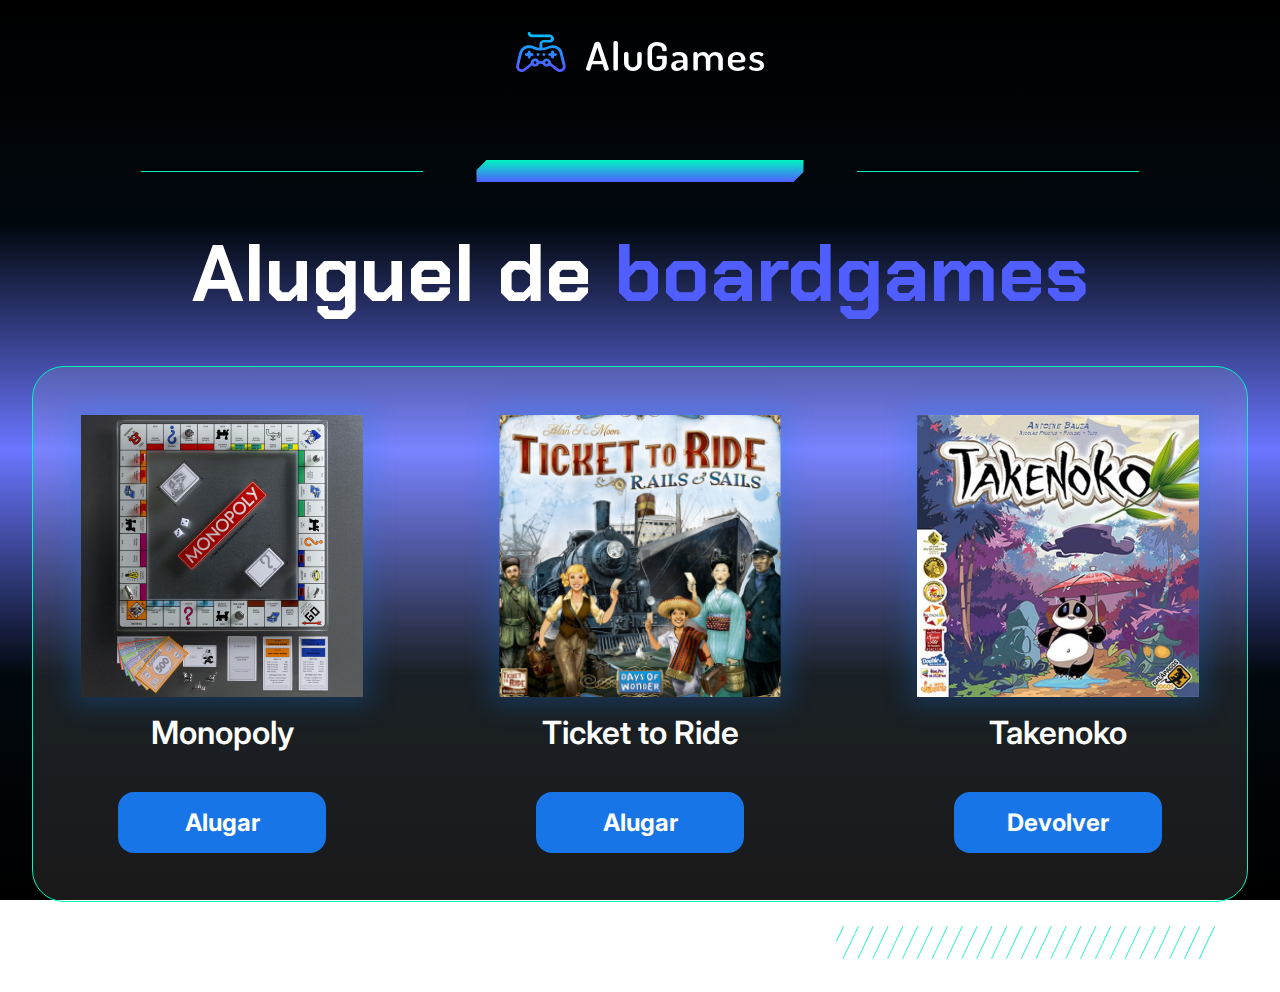
<file: alugames/index.html>
<!DOCTYPE html>
<html lang="en">

<head>
    <meta charset="UTF-8">
    <meta name="viewport" content="width=device-width, initial-scale=1.0">
    <title>AluGames</title>
    <link rel="stylesheet" href="css/main.css">
</head>

<body class="body">
    <main class="container main">
        <img src="img/logo.svg" alt="Logo AluGames">
        <section class="divisor">
            <div class="divisor__line"></div>
            <img src="img/fade_bar.svg" alt="Visual bar" class="divisor__bar">
            <div class="divisor__line"></div>
        </section>
        <h1 class="page-title">Aluguel de <span class="page-title__emphasis">boardgames</span></h1>
        <section class="dashboard">
            <ul class="dashboard__items">
                <li class="dashboard__items__item" id="game-1">
                    <div class="dashboard__item__img" id="img-1">
                        <img src="img/monopoly.png" alt="Capa jogo Monopoly">
                    </div>
                    <p class="dashboard__item__name">Monopoly</p>
                    <a onclick="alterarStatus(1)" href="#" class="dashboard__item__button" id="btn-1">Alugar</a>
                </li>
                <li class="dashboard__items__item" id="game-2">
                    <div class="dashboard__item__img" id="img-2">
                        <img src="img/ticket_to_ride.png" alt="Capa jogo Ticket to Ride">
                    </div>
                    <p class="dashboard__item__name">Ticket to Ride</p>
                    <a onclick="alterarStatus(2)" href="#" class="dashboard__item__button" id="btn-2">Alugar</a>
                </li>
                <li class="dashboard__items__item" id="game-3">
                    <div class="dashboard__item__img" id="img-3">
                        <img src="img/takenoko.png" alt="Capa jogo Takenoko">
                    </div>
                    <p class="dashboard__item__name">Takenoko</p>
                    <a onclick="alterarStatus(3)" href="#" class="dashboard__item__button" id="btn-3">Devolver</a>
                </li>
            </ul>
        </section>
        <img src="img/hachuras.svg" alt="Visual hachuras" class="hachuras">
    </main>

    <script src="js/app.js"></script>
</body>

</html>
</file>
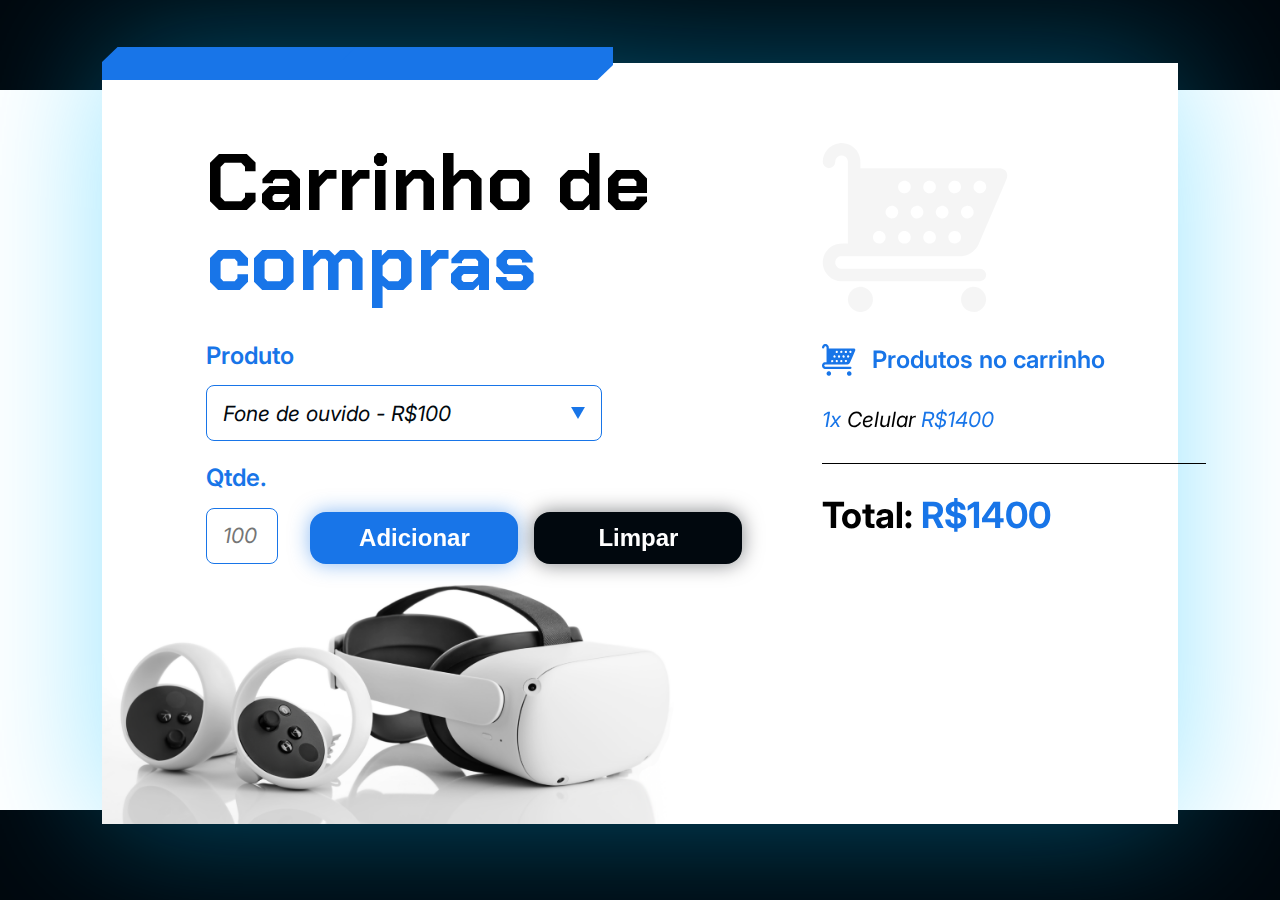
<file: carrinho-compras/index.html>
<!DOCTYPE html>
<html lang="en">

<head>
  <meta charset="UTF-8">
  <meta name="viewport" content="width=device-width, initial-scale=1.0">

  <link rel="preconnect" href="https://fonts.googleapis.com">
  <link rel="preconnect" href="https://fonts.gstatic.com" crossorigin>
  <link href="https://fonts.googleapis.com/css2?family=Chakra+Petch:wght@700&family=Inter:wght@400;600;700&display=swap"
    rel="stylesheet">
  <link rel="stylesheet" href="style.css">

  <title>Carrinho de compras</title>
</head>

<body>
  <main class="conteudo-principal">
    <div class="grafismo-azul"></div>
    <section class="adicionar-produto">
      <h1 class="titulo">
        Carrinho de <span class="texto-azul">compras</span>
      </h1>

      <form class="formulario">
        <label class="campo-grupo">
          <span class="texto-medio-azul">Produto</span>
          <select class="produto-input" name="produto" id="produto">
            <option value="Fone de ouvido - R$100">Fone de ouvido - R$100</option>
            <option value="Celular - R$1400">Celular - R$1400</option>
            <option value="Oculus VR - R$5000">Oculus VR - R$5000</option>
          </select>
          </div>
        </label>

        <section class="parte-inferior">
          <label class="campo-grupo">
            <span class="texto-medio-azul">Qtde.</span>
            <input class="quantidade-input" id="quantidade" type="number" placeholder="100">
          </label>

          <section class="botoes-wrapper">
            <button onclick="adicionar()" type="button" class="botao-form botao-adicionar">Adicionar</button>
            <button onclick="limpar()" type="button" class="botao-form botao-limpar">Limpar</button>
          </section>
        </section>
      </form>
    </section>
    <section class="carrinho">
      <img src="./assets/carrinho-cinza.svg" alt="Imagem de um carrinho de compras cinza">

      <div class="titulo-wrapper">
        <img src="./assets/icone-carrinho.svg" alt="ícone de carrinho">

        <h2 class="carrinho__titulo">Produtos no carrinho</h2>
      </div>

      <section class="carrinho__produtos" id="lista-produtos">
        <section class="carrinho__produtos__produto">
          <span class="texto-azul">1x</span> Celular <span class="texto-azul">R$1400</span>
        </section>
      </section>

      <div class="divisoria"></div>

      <p class="carrinho__total">
        Total: <span class="texto-azul" id="valor-total">R$1400</span>
      </p>
    </section>
  </main>

  <script src="js/app.js"></script>
</body>

</html>
</file>
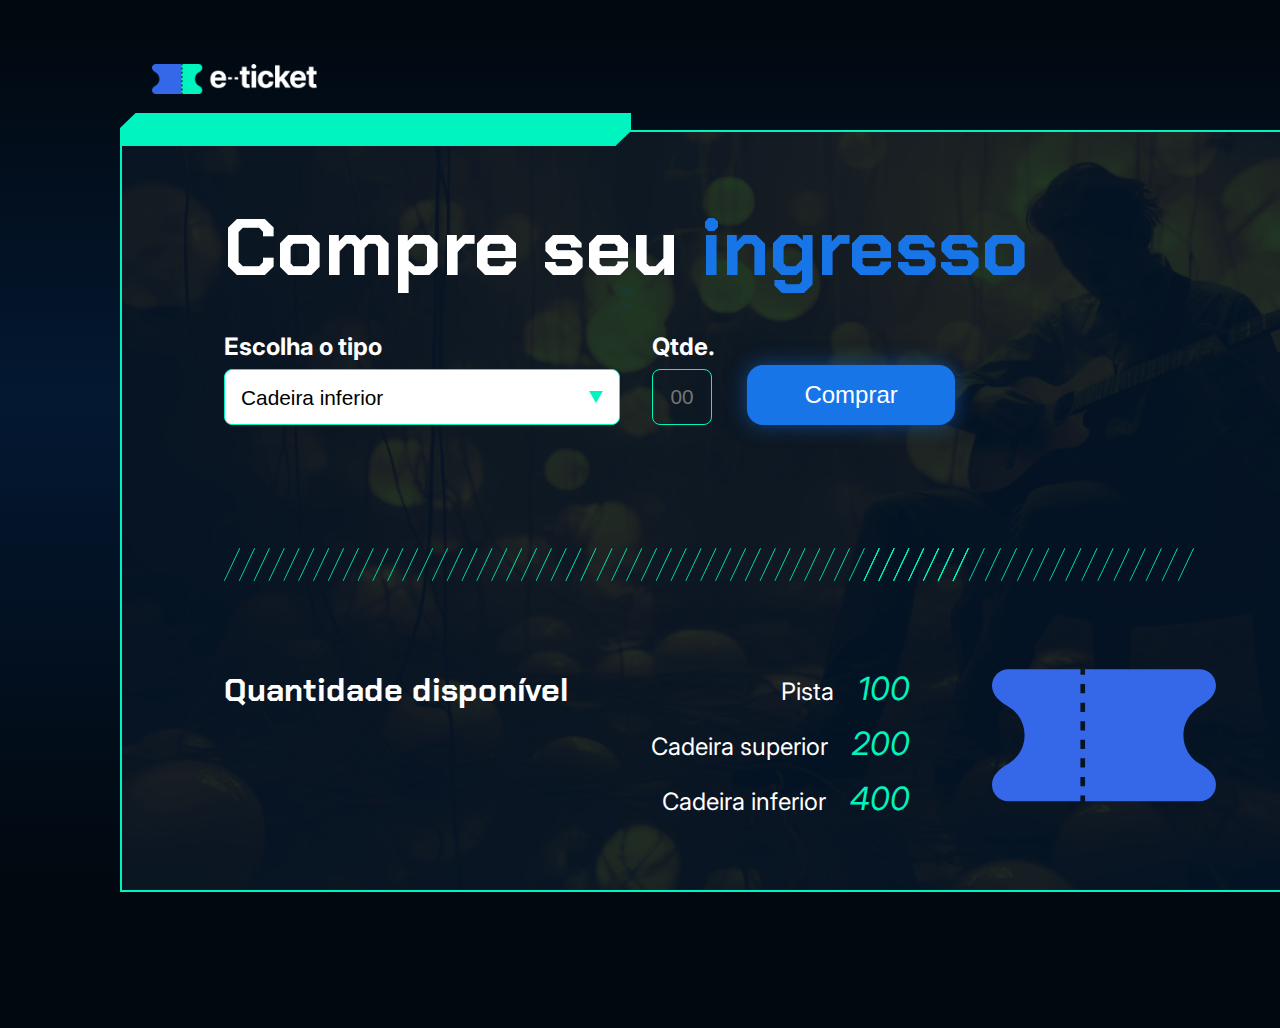
<file: ingresso/index.html>
<!DOCTYPE html>
<html lang="pt-BR">

<head>
    <meta charset="UTF-8">
    <meta name="viewport" content="width=device-width, initial-scale=1.0">
    <link rel="preconnect" href="https://fonts.googleapis.com">
    <link rel="preconnect" href="https://fonts.gstatic.com" crossorigin>
    <link href="https://fonts.googleapis.com/css2?family=Chakra+Petch:wght@700&family=Inter:wght@400;700&display=swap" rel="stylesheet">
    <link rel="stylesheet" href="./styles/_reset.css">
    <link rel="stylesheet" href="./styles/style.css">
    <title>e-Ticket</title>
</head>

<body>
    <header>
        <img class="logo" src="./assets/PNG/Logo e-tricket.png" alt="Logo">
    </header>
    <main class="container">

        <div class="grafismo"></div>
        <h1>Compre seu <span>ingresso</span></h1>
        <form action="">
            <label class="input-group">
                Escolha o tipo
                <select name="tipo-ingresso" id="tipo-ingresso">
                    <option value="inferior">Cadeira inferior</option>
                    <option value="superior">Cadeira superior</option>
                    <option value="pista">Pista</option>
                </select>
            </label>
            <label class="input-group">Qtde.
                <input type="number" id="qtd" placeholder="00" min="1" max="10">
            </label>
            <button onclick="comprar()" type="button">Comprar</button>
        </form>
        <img class="hachuras" src="./assets/SVG/Hachuras.svg" alt="">
        <section>
            <h2>Quantidade disponível</h2>

            <ul class="lista">
                <li>Pista<span id="qtd-pista">100</span></li>
                <li>Cadeira superior<span id="qtd-superior">200</span></li>
                <li>Cadeira inferior<span id="qtd-inferior">400</span></li>
                
            </ul>
            <img src="./assets/Ingresso.svg" alt="">
        </section>
    </main>

    <script src="js/app.js"></script>
</body>

</html>
</file>
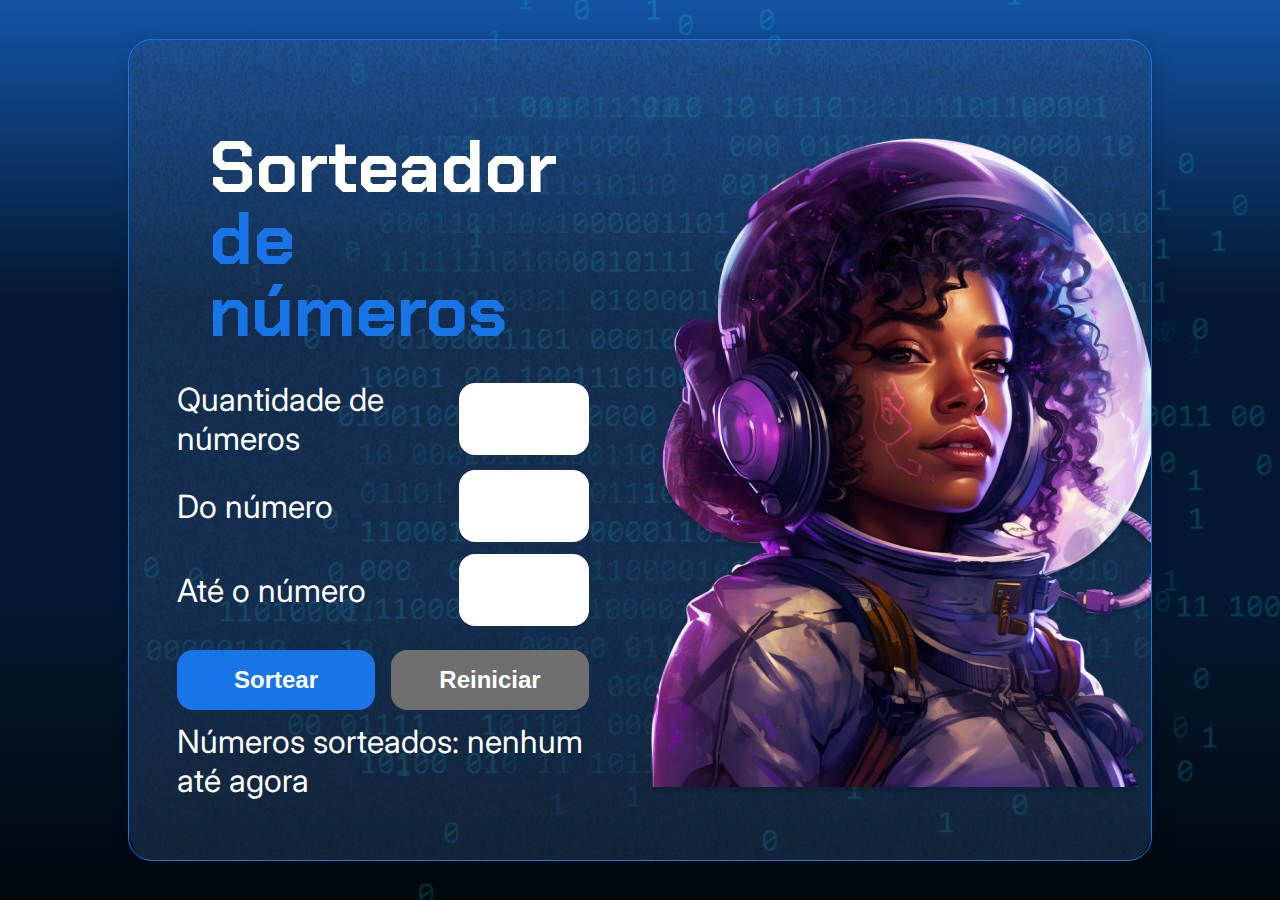
<file: sorteador-numeros/index.html>
<!DOCTYPE html>
<html lang="pt-br">

<head>
    <meta charset="UTF-8">
    <meta name="viewport" content="width=device-width, initial-scale=1.0">
    <link rel="preconnect" href="https://fonts.googleapis.com">
    <link rel="preconnect" href="https://fonts.gstatic.com" crossorigin>
    <link href="https://fonts.googleapis.com/css2?family=Chakra+Petch:wght@700&family=Inter:wght@400;700&display=swap" rel="stylesheet">
    <link rel="stylesheet" href="style.css">
    <title>Sorteador de números</title>
</head>

<body>
    <div class="container">
        <div class="container__conteudo">
            <div class="container__informacoes">
                <div class="container__texto">
                    <h1>Sorteador<span class="container__texto-azul"> de números</span></h1>

                    <div class="container__campo">
                        <label class="texto__paragrafo">Quantidade de números</label>
                        <input class="container__input" id="quantidade" type="number" min="1">
                    </div>
                    
                    <div class="container__campo">
                        <label class="texto__paragrafo">Do número</label>
                        <input class="container__input" id="de" type="number" min="1">
                    </div>
                    
                    <div class="container__campo">
                        <label class="texto__paragrafo">Até o número</label>
                        <input class="container__input" id="ate" type="number" min="1">
                    </div>
                </div>
                
                <div class="chute container__botoes">
                    <button onclick="sortear()" id="btn-sortear" class="container__botao">Sortear</button>
                    <button onclick="reiniciar()" id="btn-reiniciar" class="container__botao-desabilitado" >Reiniciar</button>
                </div>

                <div class="container__texto" id="resultado">
                    <label class="texto__paragrafo">Números sorteados:  nenhum até agora</label>
                </div>
            </div>

            <img src="./img/ia.png" alt="Uma pessoa com capacete de astronauta" class="container__imagem-pessoa" />
        </div>
    </div>

    <script src="app.js" defer></script>
</body>

</html>
</file>
<file: carrinho-compras/style.css>
* {
  margin: 0;
  padding: 0;
  box-sizing: border-box;
}

body {
  min-height: 100vh;
  height: auto;
  background: linear-gradient(to bottom,
      #01080E 10%,
      #FFF 10%,
      #FFF 90%,
      #01080E 90%);
  padding: 7vh 8vw 5vh;
  font-family: 'Inter', sans-serif;
  font-size: 16px;
}

button {
  background: inherit;
  color: inherit;
  border: 0;
}

select {
  appearance: none;
}

input[type="number"]::-webkit-outer-spin-button,
input[type="number"]::-webkit-inner-spin-button {
    -webkit-appearance: none;
    margin: 0;
}

input[type="number"] {
    appearance: textfield;
}

.texto-medio-azul {
  color: var(--Light-Blue, #1875E8);
  font-size: 1.5rem;
  font-style: normal;
  font-weight: 600;
  line-height: 110%; /* 1.65rem */
}

.conteudo-principal {
  filter: drop-shadow(0px 0px 70px rgba(2, 189, 255, 0.40));
  min-height: 100%;
  padding: 5rem 6.5rem;
  
  display: grid;
  grid-template-columns: 1.375fr 1fr;
  column-gap: 5rem;

  background: white url('./assets/oculos.png') no-repeat bottom left;
  background-size: auto 40%;

  position: relative;
  background-position: left bottom -40px;
}

.grafismo-azul {
  position: absolute;
  width: 31.9375rem;
  height: 2.0625rem;
  background-image: url('./assets/grafismo-azul.svg');
  top: -1rem;
}

.titulo {
  font-family: 'Chakra Petch', sans-serif;
  font-size: 5rem;
  font-style: normal;
  font-weight: 700;
  line-height: 100%;
  margin-bottom: 2.5rem;
}

.texto-azul {
  color: #1875E8;
}

.formulario {
  display: flex;
  flex-direction: column;
  align-items: flex-start;
  gap: 1.5rem;
}

.formulario .campo-grupo {
  display: flex;
  flex-direction: column;
  align-items: flex-start;
  gap: 1rem;
}

.produto-input {
  width: 24.75rem;
  height: 3.5rem;
  padding: 1rem;
  border-radius: 0.5rem;
  border: 1px solid var(--Light-Blue, #1875E8);

  color: var(--Void, #01080E);
  font-family: Inter;
  font-size: 1.3125rem;
  font-style: italic;
  font-weight: 400;
  line-height: 110%;
  
  background: url('./assets/arrow-down.svg') no-repeat right 1rem top 50%;
}

.dropdown {
  width: 3.375rem;
  height: 3.5rem;
  padding: 1rem;
  justify-content: center;
  align-items: center;
  gap: 0.625rem;
  border-radius: 0rem 0.5rem 0.5rem 0rem;
  border: 1px solid var(--Light-Blue, #1875E8);
  cursor: pointer;
}

.formulario > .parte-inferior {
  display: flex;
  align-items: flex-end;
  gap: 2rem;
}

.quantidade-input {
  display: flex;
  height: 3.5rem;
  padding: 1rem;
  width: 4.5rem;
  border-radius: 0.5rem;
  border: 1px solid var(--Light-Blue, #1875E8);

  color: var(--Void, #01080E);
  font-family: Inter;
  font-size: 1.3125rem;
  font-style: italic;
  font-weight: 400;
  line-height: 110%;
}

.botoes-wrapper {
  display: flex;
  align-items: flex-end;
  gap: 1rem;
}

.botao-form {
  display: flex;
  flex-direction: column;
  justify-content: center;
  align-items: center;
  width: 13rem;
  height: 3.25rem;
  padding: 1rem 1.5rem;
  gap: 0.625rem;
  border-radius: 1rem;
  cursor: pointer;
}

.botao-adicionar {
  background: var(--Light-Blue, #1875E8);
  box-shadow: 0px 0px 20px 0px rgba(24, 117, 232, 0.50);

  color: var(--Branco, #FFF);
  font-size: 1.5rem;
  font-weight: 700;
  line-height: normal;
}

.botao-limpar {
  border-radius: 1rem;
  background: var(--Void, #01080E);
  box-shadow: 0px 0px 20px 0px rgba(1, 8, 14, 0.50);

  color: var(--Branco, #FFF);
  font-size: 1.5rem;
  font-weight: 700;
  line-height: normal;
}

.carrinho {
  display: flex;
  width: 24rem;
  flex-direction: column;
  align-items: flex-start;
  gap: 2rem;
}

.titulo-wrapper {
  display: flex;
  align-items: center;
  gap: 1rem;
}

.carrinho__titulo {
  color: var(--Light-Blue, #1875E8);
  font-family: Inter;
  font-size: 1.5rem;
  font-style: normal;
  font-weight: 600;
  line-height: 110%; /* 1.65rem */
}

.carrinho__produtos {
  display: flex;
  flex-direction: column;
  align-items: flex-start;
  gap: 1rem;
}

.carrinho__produtos__produto {
  font-size: 1.3125rem;
  font-style: italic;
  font-weight: 400;
  line-height: 110%; /* 1.44375rem */
}

.divisoria {
  width: 24rem;
  height: 0.0625rem;
  background: #000;
}

.carrinho__total {
  font-size: 2.25rem;
  font-weight: 700;
  line-height: 110%; /* 2.475rem */
}

.adicionar-produto {
  padding-bottom: 180px;
}
</file>
<file: ingresso/styles/style.css>
body {
    width: 1440px;
    height: 100vh;
    background: linear-gradient(180deg, rgba(1, 8, 14, 1) 1%, rgba(4, 24, 50, 1) 39%, rgba(1, 8, 14, 1) 88%);
    margin: 5% auto;
    color: #fff;
}

header {
    width: 1200px;
    margin: 2rem auto;
}

header .logo {
    width: 196.8px;
    padding-left: 2rem;
}

main.container {
    width: 1200px;
    height: auto;
    border: 2px solid #00F4BF;
    margin: 0 auto;
    padding: 4.5rem 6.38rem;
    background-image: url('../assets/PNG/Imagem\ com\ borda.png');
    background-size: cover;
    position: relative;
}

main.container .grafismo {
    background: url('../assets/SVG/Grafismo\ verde.svg');
    width: 31.9375rem;
    height: 2.0625rem;
    position: absolute;
    top: -19px;
    left: -2px;
}

main.container h1 {
    font-family: 'Chakra Petch', sans-serif;
    font-size: 5rem;
    line-height: 110%;
}

main.container h1 span {
    color: #1875E8;
}

form {
    display: flex;
    align-items: flex-end;
    gap: 2rem;
    margin: 2.5rem 0;
}

form .input-group {
    display: flex;
    flex-direction: column;
    align-items: flex-start;
    gap: .5rem;

    font-family: 'Inter', sans-serif;
    font-weight: 700;
    font-size: 1.5rem;
}

form .input-group select,
form .input-group input {
    background: none;
    color: white;
    border: 1px solid #00F4BF;
    border-radius: .5rem;
    height: 3.5rem;
    padding: .5rem 1rem;
    font-size: 1.3rem;
}

form .input-group select {
    width: 24.75rem;
    appearance: none;
    background: url('../assets/PNG/Arrow\ down.png') no-repeat right 1rem top 50%;
    color: black;
    background-color: white;
}

form .input-group input {
    width: 60px;
}

form .input-group input::placeholder {
    text-align: center;
}

form button {
    color: white;
    font-size: 1.5rem;
    border: none;
    background-color: #1875E8;
    padding: 1rem 1.5rem;
    border-radius: 1rem;
    width: 13rem;
    box-shadow: 0px 0px 20px 0px rgba(24, 117, 232, 0.50);
    cursor: pointer;
}

.hachuras {
    margin: 5.19rem 0;
}

.container section {
    display: flex;
    justify-content: space-between;
    align-items: flex-start;
    align-self: stretch;
}

.container section h2 {
    font-size: 2rem;
}

.container section ul {
    display: flex;
    flex-direction: column;
    align-items: flex-end;
    gap: 1rem;

    font-size: 1.5rem;
    font-family: 'Inter', sans-serif;
    font-weight: 400;
}

.container section ul li span {
    color: #00F4BF;
    font-style: italic;
    font-size: 2rem;
    padding-left: 1.5rem;
}
</file>
<file: sorteador-numeros/style.css>
* {
    box-sizing: border-box;
    margin: 0;
    padding: 0;
    color: white;
}

body {
    background: linear-gradient(#1354A5 0%, #041832 33.33%, #041832 66.67%, #01080E 100%);
    height: 100vh;
    display: flex;
    align-items: center;
    justify-content: center;
}

body::before {
    background-image: url("img/code.png");
    background-repeat: no-repeat;
    background-position: right;
    content: "";
    display: block;
    position: absolute;
    width: 100%;
    height: 100%;
    opacity: 0.4;
}

.container {
    width: 80%;
    min-height: 50vh;
    display: flex;
    align-items: center;
    justify-content: space-between;
    border-radius: 24px;
    border: 1px solid #1875E8;
    box-shadow: 4px 4px 20px 0px rgba(1, 8, 14, 0.15);
    background-image: url("img/Ruido.png");
    background-size: 100% 100%;
    position: relative;
    overflow: hidden;
}

.container__conteudo {
    display: flex;
    align-items: center;
    position: relative;
    width: 100%;
}

.container__informacoes {
    flex: 1;
    padding: 3rem;
}

.container__texto {
    margin: 12px 0;
    display: flex;
    flex-direction: column;
}

.container__texto-azul {
    color: #1875E8;
    display: block;

}

.container__campo {
    display: flex;
    align-items: center;
    justify-content: space-between;
    margin-bottom: 12px;
}

.container__input {
    width: 130px;
    height: 72px;
    border-radius: 16px;
    background-color: #FFF;
    border: none;
    color: #1875E8;
    padding: 2rem;
    font-size: 24px;
    font-weight: 700;
    font-family: 'Inter', sans-serif;
}

.container__botoes {
    display: flex;
    flex-direction: row;
    gap: 1em;
}

.container__botao {
    border-radius: 16px;
    background: #1875E8;
    padding: 16px 24px;
    font-size: 24px;
    width: 100%;
    font-weight: 700;
    border: none;
    cursor: pointer;
}

.container__botao-desabilitado {
    border-radius: 16px;
    background: #6f6f70;
    padding: 16px 24px;
    font-size: 24px;
    width: 100%;
    font-weight: 700;
    border: none;
    cursor: not-allowed;
}

h1 {
    font-family: 'Chakra Petch', sans-serif;
    font-size: 72px;
    font-style: normal;
    font-weight: 700;
    line-height: 100%;
    padding: 2rem;
}

.texto__paragrafo {
    color: #FFF;
    font-family: 'Inter';
    font-size: 32px;
    font-style: normal;
    font-weight: 400;
    line-height: normal;
}

.container__imagem-pessoa {
    max-width: 100%;
    height: auto;
    margin-top: 2rem;
}

button:disabled {
    background-color: gray;
}

@media screen and (max-width: 1250px) {
    .container__imagem-pessoa {
        display: none;
    }

    h1 {
        font-size: 50px;
    }
}
</file>
<file: alugames/css/main.css>
@import url(_reset.css);
@import url('https://fonts.googleapis.com/css2?family=Chakra+Petch:wght@700&family=Inter:wght@600;700&display=swap');

.body {
    color: #FFFFFF;

    min-height: 100vh;

    background: rgb(0, 0, 0);
    background: linear-gradient(to bottom, rgba(0, 0, 0, 1) 0%, rgba(1, 8, 14, 1) 25%, rgba(80, 94, 255, 0.85) 50%, rgba(1, 8, 14, 1) 75%, rgba(0, 0, 0, 1) 100%);
    background-repeat: no-repeat;
    background-attachment: fixed;

    display: flex;
    flex-direction: column;
    justify-content: center;

    padding: 2rem;
}

@media screen and (min-width: 1440px) {
    .body {
        padding: 2rem calc((100vw - 1086px)/2);
    }
}

.main {
    display: flex;
    flex-direction: column;
    align-items: center;
}

.divisor {
    display: flex;
    gap: 53px;
    align-items: center;

    margin: 88px 0px 40px;
}

.divisor__line {
    height: 1px;
    width: 282px;
    background-color: #00F4BF;
}

.page-title {
    font-family: 'Chakra Petch', sans-serif;
    font-weight: 700;
    font-size: 5rem;

    margin-bottom: 2.5rem;
}

.page-title__emphasis {
    color: #505EFF;
}

.dashboard {
    background-color: rgba(255, 255, 255, 0.1);

    border-radius: 2rem;
    border-width: 1px;
    border-style: solid;
    border-color: #00F4BF;

    padding: 3rem;
    width: 100%;
}

.dashboard__items {
    display: flex;
    justify-content: space-between;
}

.dashboard__items__item {
    display: flex;
    flex-direction: column;
    align-items: center;
    justify-content: flex-start;

    font-family: 'Inter', sans-serif;
}

.dashboard__item__img {
    box-shadow: 0px 0px 24px 8px rgba(24, 118, 232, 0.25);

    margin-bottom: 1rem;
}

.dashboard__item__img--rented {
    position: relative;
}

.dashboard__item__img--rented::after {
    content: "";
    display: block;
    width: 100%;
    height: 100%;

    position: absolute;
    top: 0;
    
    background-color: rgba(1, 8, 14, 0.4);
}

.dashboard__item__name {
    font-weight: 600;
    font-size: 2rem;

    margin-bottom: 2.5rem;
}

.dashboard__item__button {
    display: flex;
    justify-content: center;

    font-weight: 700;
    font-size: 1.5rem;

    padding: 1rem 1.5rem;
    min-width: 13rem;

    border-radius: 1rem;

    background-color: #1875E8;
}

.dashboard__item__button--return {
    background-color: #01080E;
}

.hachuras {
    margin-top: 1.5rem;
    margin-right: 33px;
    align-self: flex-end;
}
</file>
